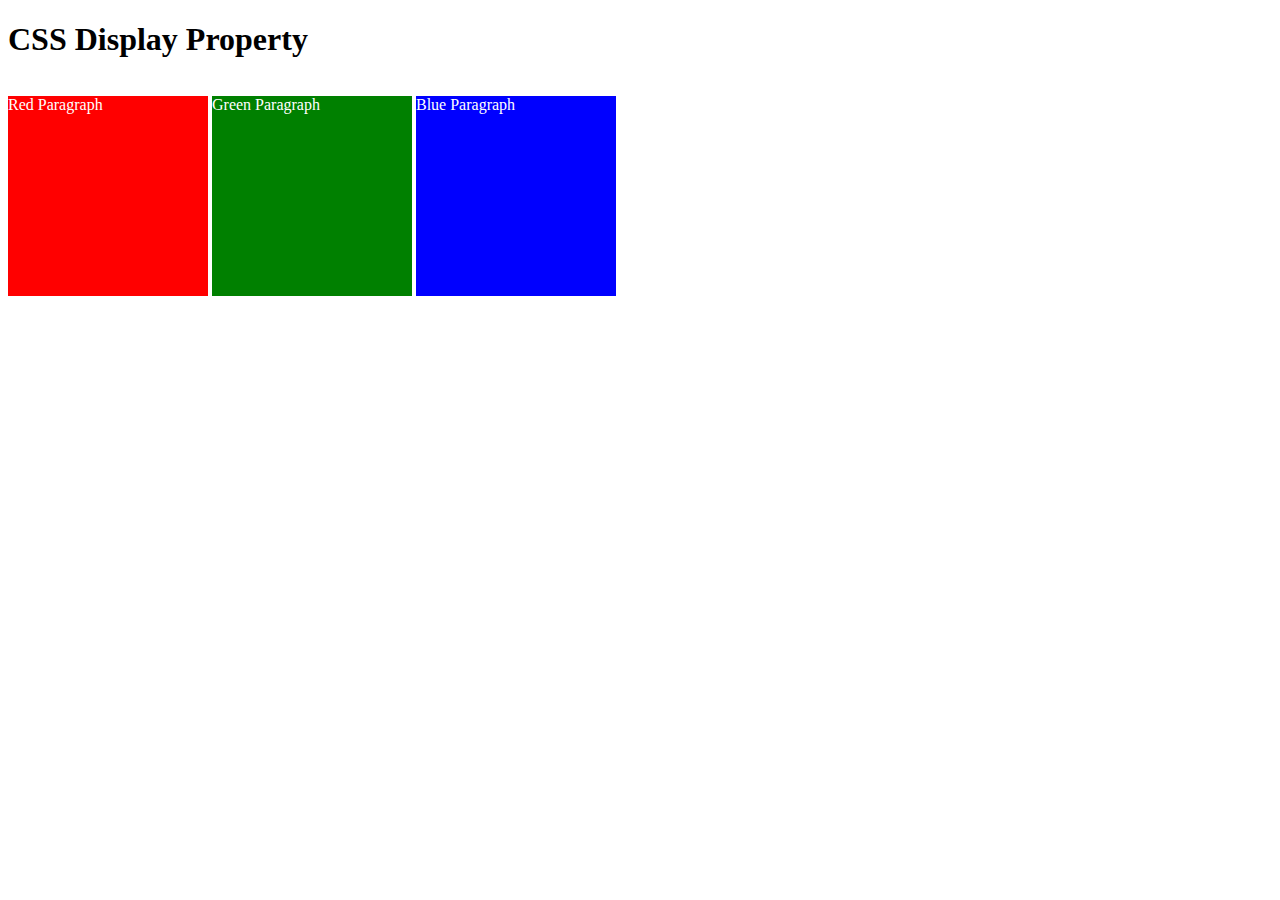
<file: .15/index.html>
<!DOCTYPE html>
<html>

<!-- 
  Altere apenas a propriedade Display
-->

<head>
  <title>CSS Display Property Example</title>
  <style>
    p {
      color: white;
    }

    .red {
      display: block;
      width: 200px;
      height: 200px;
      background-color: red;
    }

    .green {
      display: inline;
      width: 200px;
      height: 200px;
      background-color: green;
    }

    .blue {
      display: inline-block;
      width: 200px;
      height: 200px;
      background-color: blue;
    }

    @media (max-width: 650px){
        .red{
            display: block;
        }
        .green{
            display: block;
        }
        .blue{
            display: block;
        }
    }

    @media (min-width: 651px){
        .red{
            display: inline-block;
        }
        .green{
            display: inline-block;
        }
        .blue{
            display: inline-block;
        }
    }
  </style>
</head>


<body>
  <h1>CSS Display Property</h1>
  <p class="red">Red Paragraph </p>
  <p class="green">Green Paragraph</p>
  <p class="blue">Blue Paragraph</p>
</body>

</html>
</file>
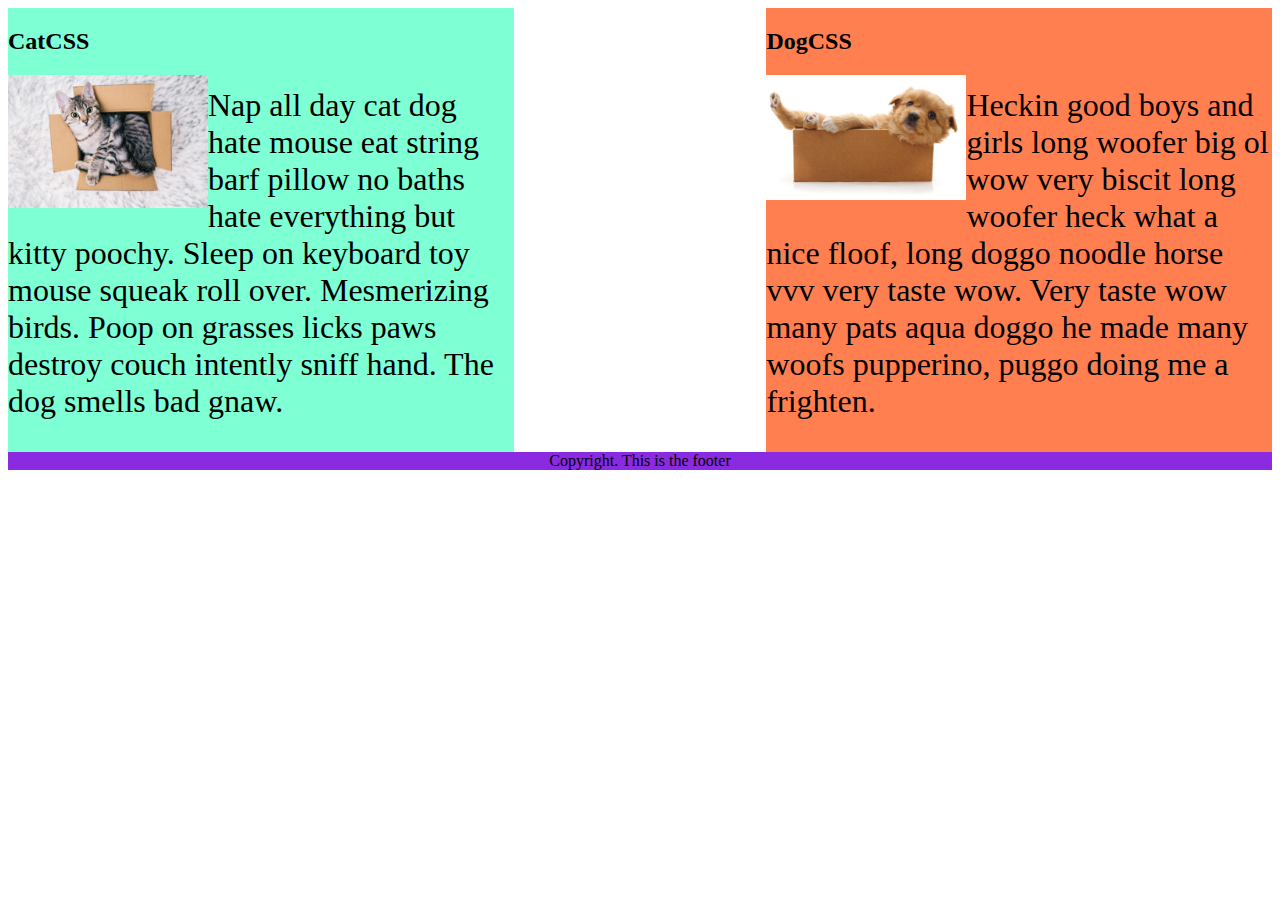
<file: .16/index.html>
<!DOCTYPE html>
<html lang="pt-BR">

<head>
  <meta charset="UTF-8">
  <title>CSS Float</title>
  <style>
    img{
        width: 200px;
        float: left;
    }
    div {
      display: inline-block;
      width: 40%;
    }

    p {
      font-size: 2em;
    } 

    .cat {
      background-color: aquamarine;
      float: left;
    }

    .dog {
      background-color: coral;
      float: right;
    }


    footer {
      text-align: center;
      background-color: blueviolet;
      clear: both;
    }
  </style>
</head>

<body>
  <div class="cat">
    <h2>CatCSS</h2>

    <img src="./assets/images/cat.jpeg" alt="cat in a box" />
    <p class="first-paragraph">Nap all day cat dog hate mouse eat string barf pillow no baths hate everything but kitty
      poochy. Sleep on keyboard
      toy
      mouse squeak roll over. Mesmerizing birds. Poop on grasses licks paws destroy couch intently sniff hand. The dog
      smells
      bad gnaw.</p>
  </div>
  <div class="dog">
    <h2>DogCSS</h2>
    <img src="./assets/images/dog.jpeg" alt="dogs in a box" />
    <p class="second-paragraph">Heckin good boys and girls long woofer big ol wow very biscit long woofer heck what a
      nice
      floof, long doggo noodle
      horse vvv very taste wow. Very taste wow many pats aqua doggo he made many woofs pupperino, puggo doing me a
      frighten.</p>
  </div>

  <footer>Copyright. This is the footer</footer>
</body>

</html>
</file>
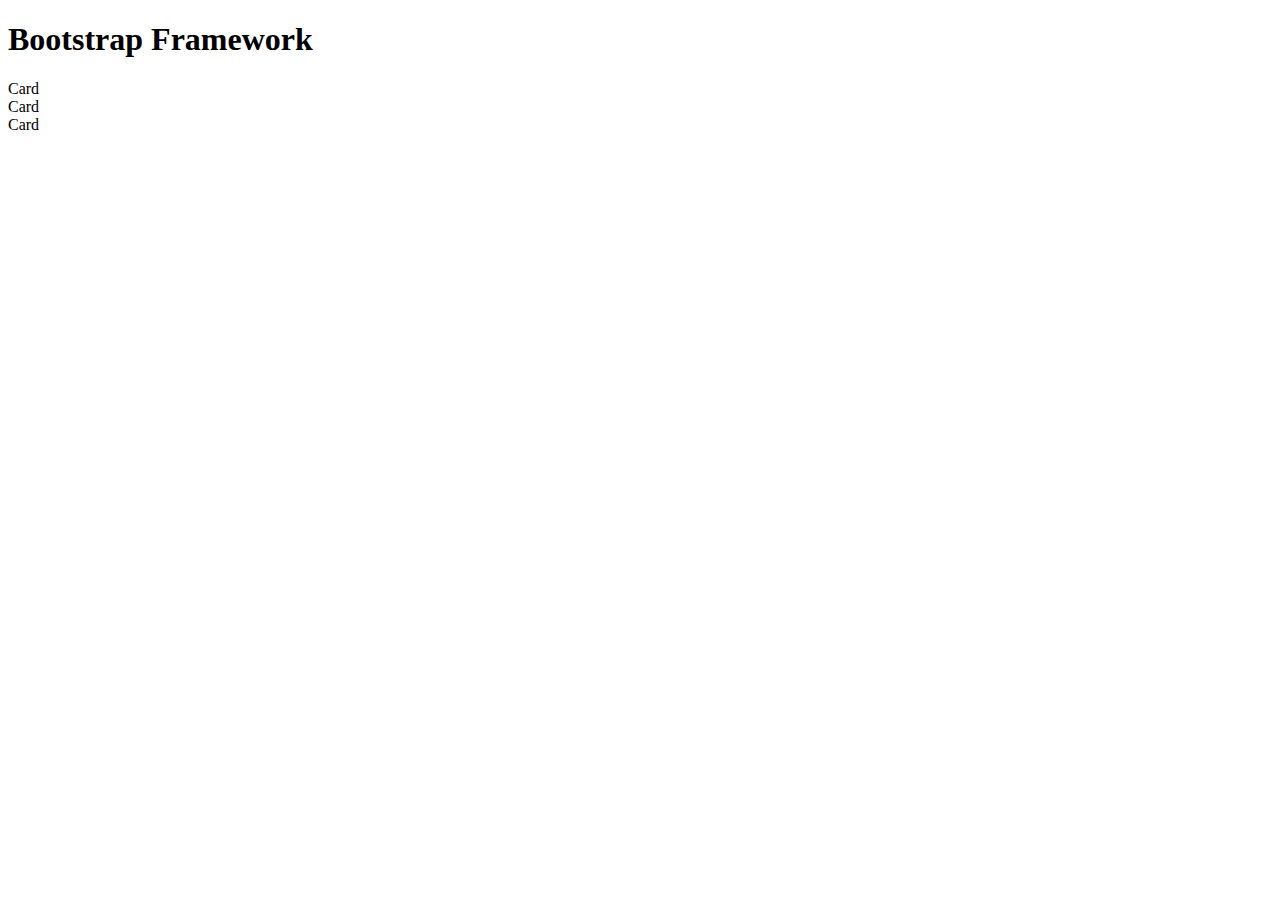
<file: .17/index.html>
<!DOCTYPE html>
<html lang="en">

<head>
  <meta charset="UTF-8">
  <meta name="viewport" content="width=device-width, initial-scale=1.0">
  <title>Bootstrap Framework</title>
  <link href="https://cdn.jsdelivr.net/npm/bootstrap@5.0.2/dist/css/bootstrap.min.css" rel="stylesheet"
    integrity="sha384-EVSTQN3/azprG1Anm3QDgpJLIm9Nao0Yz1ztcQTwFspd3yD65VohhpuuCOmLASjC" crossorigin="anonymous">
</head>

<body>
  <h1>Bootstrap Framework</h1>
  <div class="container">
    <div class="row">
      <div class="card col-6">
        Card
      </div>
      <div class="card col-2">
        Card
      </div>
      <div class="card col-4">
        Card
      </div>
    </div>
  </div>


</body>

</html>
</file>
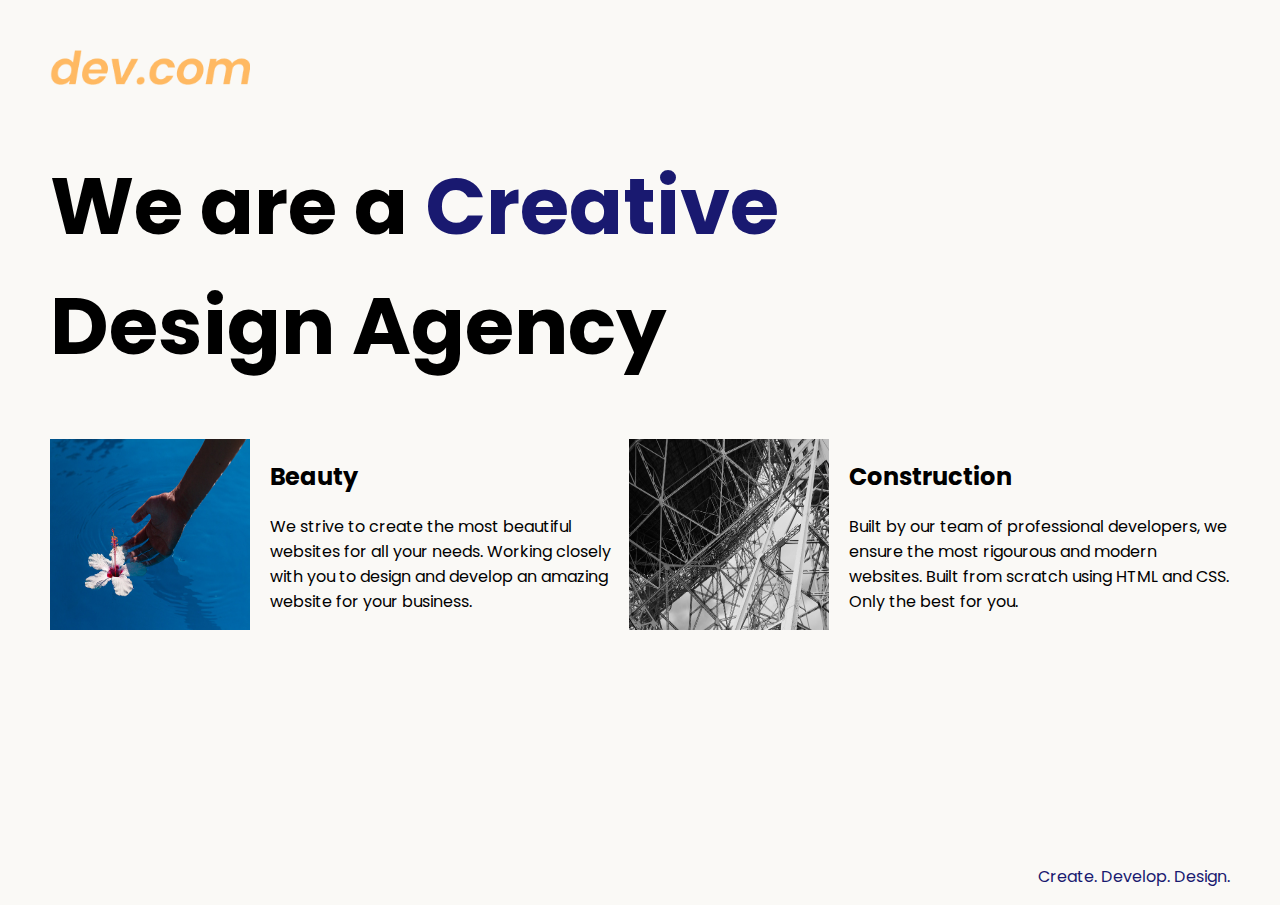
<file: .19/index.html>
<!DOCTYPE html>
<html lang="en">

<head>
  <meta charset="UTF-8">
  <meta name="viewport" content="width=device-width, initial-scale=1.0">
  <title>Agency</title>
  <link rel="stylesheet" href="./style.css">
  <link rel="preconnect" href="https://fonts.googleapis.com">
  <link rel="preconnect" href="https://fonts.gstatic.com" crossorigin>
  <link href="https://fonts.googleapis.com/css2?family=Poppins:wght@400;700&display=swap" rel="stylesheet">
</head>

<body>
  <div class="main">
    <img class="logo" src="./assets/images/logo.png" alt="logo">
    <h1>We are a <span>Creative</span> <br>Design Agency</h1>

    
    <div class="cards">
      
      <div class="left card"><img class="tile-image" src="./assets/images/beautiful.jpg" alt="hand and flower in water">
        <div class="texto">
          <h2 class="card-title">Beauty</h2>
          <p class="card-text">We strive to create the most beautiful websites for all your needs. Working closely with you
          to
          design and
          develop an amazing website for your business.</p>
        </div>
      </div>
  
      <div class="right card"><img class="tile-image" src="./assets/images/construction.jpg" alt="metal structure">
        <div class="texto">
          <h2 class="card-title">Construction</h2>
          <p>Built by our team of professional developers, we ensure the most rigourous and modern websites. Built from
          scratch using HTML and CSS. Only the best for you.</p>
        </div>
      </div>

    </div>

  </div>
  <footer>
    <p>Create. Develop. Design.</p>
  </footer>
</body>

</html>
</file>
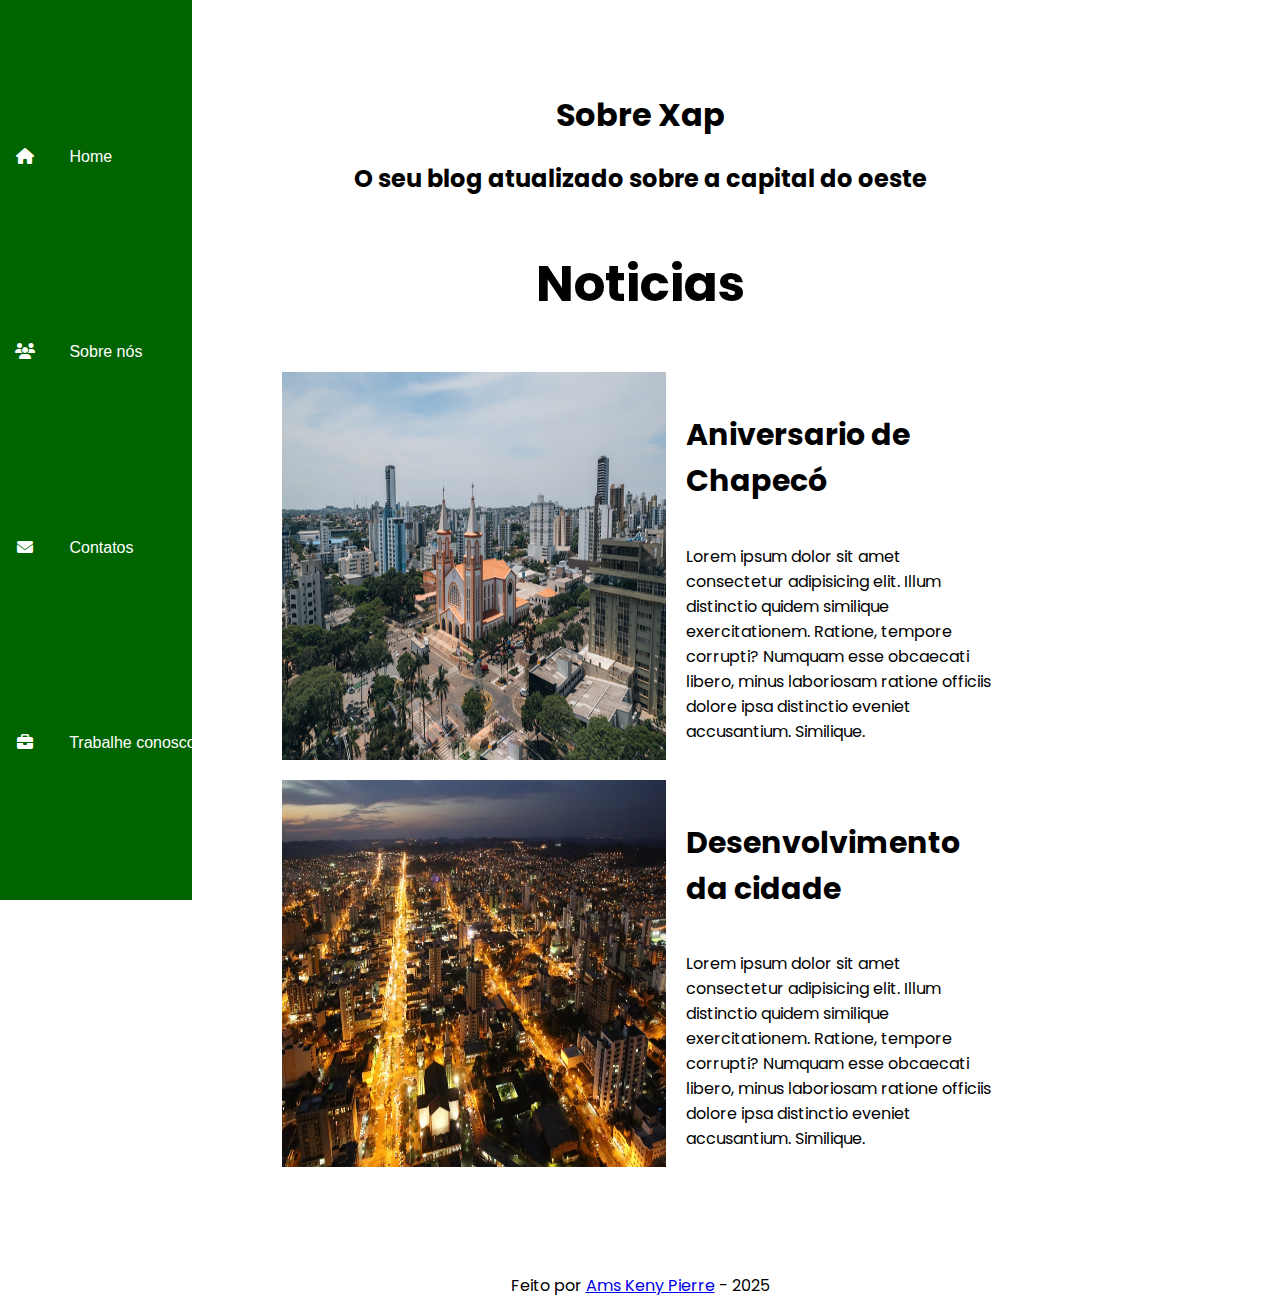
<file: noticias/index.html>
<!DOCTYPE html>
<html lang="en">
<head>
    <meta charset="UTF-8">
    <meta name="viewport" content="width=device-width, initial-scale=1.0">
    <title>Document</title>
    <link rel="stylesheet" href="style.css">
    <link href="https://fonts.googleapis.com/css2?family=Poppins:wght@400;700&display=swap" rel="stylesheet">
    <link rel="stylesheet" href="https://cdnjs.cloudflare.com/ajax/libs/font-awesome/6.5.0/css/all.min.css">
</head>
<body>
    
    <div class="conteudo">
        <nav class = "esquerdo">
            <ul>
                <li><a href="#"><i class="fa fa-home"></i> Home</a></li>
                <li><a href="#"><i class="fa fa-users"></i> Sobre nós</a></li>
                <li><a href="#"><i class="fa fa-envelope"></i> Contatos</a></li>
                <li><a href="#"><i class="fa fa-briefcase"></i> Trabalhe conosco</a></li>
            </ul>
        </nav>
    
        <div class="chapeco">
            <main>
                <header>
                    <h1>Sobre Xap</h1>
                    <h2>O seu blog atualizado sobre a capital do oeste</h2>
                </header>
            
                <h3>Noticias</h3>
            
                <div class="noticias">
                    <img src="./assets/images/chapeco.jpg" alt="Imagem do centro de Chapecó">
                    <div class="texto">
                        <h4>Aniversario de Chapecó</h4>
                    <p>Lorem ipsum dolor sit amet consectetur adipisicing elit. Illum distinctio quidem similique exercitationem. Ratione, tempore corrupti? Numquam esse obcaecati libero, minus laboriosam ratione officiis dolore ipsa distinctio eveniet accusantium. Similique.</p>
                    </div>
                </div>
            
                <div class="noticias">
                    <img src="./assets/images/chapeco-noite.jpg" alt="Imagem do centro de Chapecó">
                    <div class="texto">
                        <h4>Desenvolvimento da cidade</h4>
                    <p>Lorem ipsum dolor sit amet consectetur adipisicing elit. Illum distinctio quidem similique exercitationem. Ratione, tempore corrupti? Numquam esse obcaecati libero, minus laboriosam ratione officiis dolore ipsa distinctio eveniet accusantium. Similique.</p>
                    </div>
                </div>
            </main>
        </div>
    </div>

    <footer>
        <p>Feito por <a href="###">Ams Keny Pierre</a> - 2025</p>
    </footer>

</body>
</html>
</file>
<file: .19/style.css>
body {
  font-family: "Poppins", sans-serif;
  margin: 50px 50px 0 50px;
  background-color: #faf9f6;
  display: flex;
  flex-direction: column;
  min-height: 95vh;
}
.main {
  flex: 1;
} 

h1 {
  font-size: 5rem;
}

img{
  width: 200px;
}

footer {
  text-align: right;
  color: midnightblue;
}

.cards{
  display: flex;
}
span{
  color: midnightblue;
}

.card{  
  display: flex;
}

.texto{
  margin-left: 20px;
}
</file>
<file: noticias/style.css>
body{
    font-family: 'Poppins', sans-serif;
    margin: 0;
    top: 0;
}

/*----------- NAV ----------*/
.esquerdo {
	font-family: 'Roboto', sans-serif;
	display: flex;
	align-items: center;
	margin: 0;
	top: 0;
	left: 0;
	background-color: darkgreen;
	height: 100vh;
	width: 60px;
	overflow: hidden;
	transition: 0.5s;
	position: fixed;
}

.esquerdo:hover {
	width: 25vw;
}


.esquerdo ul {
  list-style: none;
  margin: 0;
  padding: 0;
  display: flex;
  flex-direction: column;
  justify-content: space-evenly;
  height: 100%;
}

.esquerdo ul li a {
	text-decoration: none;
	color: white;
	padding: 30px 10px;
	display: block;
	white-space: nowrap;
	overflow: hidden;
	text-overflow: ellipsis;
	transition: 0.4s;
}

.esquerdo ul li a:hover{
	background-color: rgb(72, 145, 76);
}

.esquerdo ul li a i {
	margin-left: 5px;
	margin-right: 30px;
	min-width: 20px;
	text-align: center;
}


@media screen and (max-width: 600px) {
	.esquerdo {
		width: 50px;
	}

	.esquerdo:hover {
		width: 155px;
	}

	.esquerdo ul li a {
		padding: 20px 10px;
		font-size: 0;
	}

	.esquerdo ul li a i {
		font-size: 20px;
	}

	.esquerdo:hover ul li a {
		font-size: 16px;
	}
}

@media (min-width: 1000px){
	.esquerdo:hover{
		width: 15vw;
	}
}

/*-------- MAIN ----------*/
main{
    margin: auto;
}

.conteudo {
    display: flex;
    width: 70%;
	margin: auto;
}

.chapeco{
    margin: 70px;
	text-align: center;
}

footer {
    clear: both;
}

.conteudo{
    display: flex;
}

.noticias{
	text-align: left;
	display: flex;
	margin: 20px;
}

.noticias h4{
	font-size: 30px;
}

.texto{
	display: block;
	margin-left: 20px;
}

img{
	width: 30vw;
}

h3{
	font-size: 50px;
}

footer{
	text-align: center;
}
</file>
